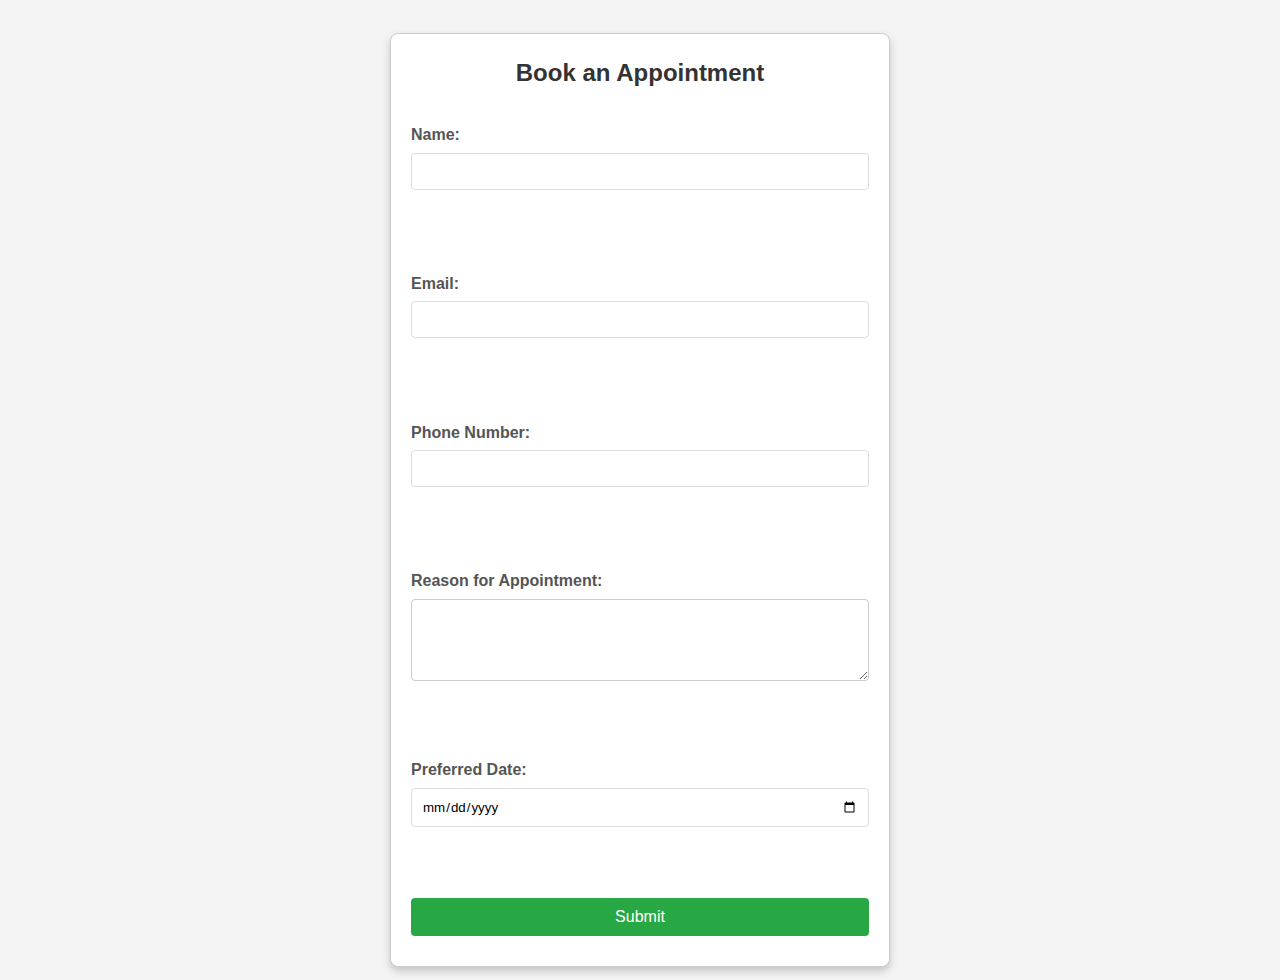
<file: appointment.html>
<!DOCTYPE html>
<html lang="en">
<head>
    <meta charset="UTF-8">
    <meta name="viewport" content="width=device-width, initial-scale=1.0">
    <title>Book Appointment</title>
    <link rel="stylesheet" href="style.css">
    <link rel="stylesheet" href="form.css">
</head>
<body>
    <!-- Form for Booking Appointment -->
    <div id="bookingForm">
        <h2>Book an Appointment</h2>
        <form action="#" method="POST">
            <form id="appointmentForm" action="#" method="POST">
                <label for="name">Name:</label>
                <input type="text" id="name" name="name" required>
                <span id="nameError" class="error-message"></span><br><br>
    
                <label for="email">Email:</label>
                <input type="email" id="email" name="email" required>
                <span id="emailError" class="error-message"></span><br><br>
    
                <label for="phone">Phone Number:</label>
                <input type="text" id="phone" name="phone" required>
                <span id="phoneError" class="error-message"></span><br><br>
    
                <label for="reason">Reason for Appointment:</label>
                <textarea id="reason" name="reason" rows="4" required></textarea>
                <span id="reasonError" class="error-message"></span><br><br>
    
                <label for="date">Preferred Date:</label>
                <input type="date" id="date" name="date" required>
                <span id="dateError" class="error-message"></span><br><br>
    
                <input type="submit" value="Submit">
        </form>
    </div>
    <script src="script.js"></script>
</body>
</html>
</file>
<file: style.css>
/* Global styles */
* {
    box-sizing: border-box;
    margin: 0;
    padding: 0;
    font-family: 'Segoe UI', Tahoma, Geneva, Verdana, sans-serif;
}

body {
    background-image: url('https://images.unsplash.com/photo-1579154206400-0a3a0e4a6c1c');
    background-size: cover;
    background-attachment: fixed;
    background-position: center;
    color: #333;
    line-height: 1.6;
}

.overlay {
    background-color: rgba(0, 0, 0, 0.5);
    position: absolute;
    top: 0;
    left: 0;
    width: 100%;
    height: 100%;
    z-index: -1;
}

/* Navbar styles */
.navbar {
    display: flex;
    align-items: center;
    background-color: #333;
    padding: 10px 20px;
    color: #fff;
}

.navbar .logo {
    height: 50px;
    margin-right: auto;
    font-family: "Stylish", serif;
    font-weight: 700;
    font-size: 24px;
}

.navbar a {
    color: #fff;
    margin: 0 15px;
    text-decoration: none;
    font-weight: bold;
    cursor: pointer;
}

.navbar a:hover {
    text-decoration: underline;
}

.dropdown {
    position: relative;
    display: inline-block;
}

.dropbtn {
    color: #fff;
    text-decoration: none;
    padding: 10px;
    display: inline-block;
}

.dropdown-content {
    display: none;
    position: absolute;
    background-color: #333;
    min-width: 260px;
    box-shadow: 0px 8px 16px rgba(0, 0, 0, 0.2);
    z-index: 1;
}

.dropdown-content a {
    color: #fff;
    padding: 12px 16px;
    text-decoration: none;
    display: block;
}

.dropdown-content a:hover {
    background-color: #575757;
}

.dropdown:hover .dropdown-content {
    display: block;
}

.dropdown:hover .dropbtn {
    background-color: #575757;
}

/* Hero section styles */
.hero {
    background-color: rgba(108, 117, 125, 0.8);
    color: #fff;
    padding: 60px 20px;
    text-align: center;
}

.hero h1 {
    margin-bottom: 20px;
    font-size: 3em;
    text-shadow: 2px 2px 4px #000;
}

.hero p {
    font-size: 1.2em;
}

/* Section styles */
.section {
    display: flex;
    justify-content: center;
    flex-wrap: wrap;
    padding: 20px;
}

.box {
    height: 200px;
    width: 240px;
    background-color: rgb(194, 190, 190);
    margin: 8px 0 0 12px;
    font-size: 1rem;
    text-align: center;
    border-radius: 8px;
    padding-left: 6px;
}

.box i {
    margin: 15px;
    color: greenyellow;
    font-size: 1.5rem;
}

.write p {
    margin: 5px;
    line-height: 1.4rem;
}

/* Services section styles */
.services {
    display: flex;
    justify-content: space-around;
    padding: 40px 20px;
    background-color: rgba(255, 255, 255, 0.9);
    margin: 20px;
    border-radius: 10px;
    box-shadow: 0 4px 20px rgba(0, 0, 0, 0.1);
}

.service {
    background-color: #f8f9fa;
    padding: 20px;
    border-radius: 8px;
    width: 30%;
    box-shadow: 0 2px 10px rgba(0, 0, 0, 0.1);
    text-align: center;
    transition: transform 0.3s;
}

.service:hover {
    transform: translateY(-10px);
}

.service h2 {
    margin-bottom: 15px;
    color: #007bff;
}

/* Quotes section styles */
.quotes-section {
    padding: 40px 20px;
    background-color: rgba(255, 255, 255, 0.9);
    margin: 20px auto;
    border-radius: 10px;
    box-shadow: 0 4px 20px rgba(0, 0, 0, 0.1);
    text-align: center;
}

.quote {
    font-size: 1.5em;
    color: #555;
    margin-bottom: 20px;
    font-style: italic;
}

.quote-author {
    font-size: 1em;
    color: #007bff;
}

/* Image section styles */
.image-section {
    padding: 40px 20px;
    display: flex;
    justify-content: space-around;
    align-items: center;
    background-color: rgba(255, 255, 255, 0.9);
    margin: 20px auto;
    border-radius: 10px;
    box-shadow: 0 4px 20px rgba(0, 0, 0, 0.1);
    text-align: center;
}

.image-container {
    width: 30%;
    padding: 10px;
}

.image-container img {
    width: 100%;
    border-radius: 8px;
    box-shadow: 0 4px 20px rgba(0, 0, 0, 0.1);
}

/* Booking form styles */
#bookingForm {
    margin-top: 20px;
    padding: 20px;
    border: 1px solid #ccc;
    background-color: #f9f9f9;
    width: 300px;
}

#bookingForm h2 {
    text-align: center;
    margin-bottom: 20px;
    color: #333;
}

form label {
    margin: 10px 0 5px;
    display: block;
    color: #555;
}

form input,
form select,
form textarea {
    width: 100%;
    padding: 10px;
    margin-bottom: 10px;
    border: 1px solid #ccc;
    border-radius: 4px;
}

form button {
    width: 100%;
    padding: 10px;
    background-color: #28a745;
    color: #fff;
    border: none;
    border-radius: 4px;
    cursor: pointer;
    font-size: 16px;
    transition: background-color 0.3s;
}

form button:hover {
    background-color: #218838;
}

/* Footer styles */
.footer {
    background-color: rgba(0, 123, 255, 0.8);
    color: #8e2a2a;
    text-align: center;
    padding: 10px 0;
    margin-top: 40px;
}

.footer p {
    margin: 5px 0;
}

.footer a {
    color: #fff;
    text-decoration: none;
    font-weight: bold;
}

.footer a:hover {
    text-decoration: underline;
}

.foot-img {
    background-image: url('healthcare-medical-science-elegant-background_1017-26358.avif');
    background-size: cover;
    opacity: 0.9;
}

#footh1 {
    text-align: center;
    font-weight: bolder;
    font-size: 1.5rem;
    padding-top: 15px;
}

.foot-main {
    display: flex;
    justify-content: space-evenly;
    gap: 35px;
    margin-top: 40px;
    flex-wrap: wrap;
    padding-bottom: 20px;
}
.map img {
    height: 300px;
    width: 445px;
    object-fit: fill;
}

.input-form input {
    height: 40px;
    width: 235px;
    background-color: #1f1d1d;
    color: white;
    font-size: 1.2rem;
}

.input-form .email {
    margin-left: 25px;
}

.text-form textarea {
    margin-top: 35px;
    background-color: #1f1d1d;
    color: white;
    width: 500px;

}

.form button {
    background-color: #2d0c0c;
    color: white;
    height: 45px;
    width: 180px;
    border-radius: 16px;
    border: none;
    margin-top: 23px;
}

.last-footer {
    position: absolute;
    background-color: black;
    width: 100%;
    height: 75px;
    display: flex;
    justify-content: space-around;
    align-items: center;
}

.copyright p {
    color: white;
}

.icon-text {
    display: flex;
}

.icon1 {
    background-color: greenyellow;
    height: 30px;
    width: 30px;
    border-radius: 50%;
    display: flex;
    align-items: center;
    justify-content: center;
    color: black;
    margin-left: 5px;

}

.home {
    display: flex;
}

.hr {
    width: 55px;
    position: absolute;
    left: 48%;
    border: 1px solid black;
}
</file>
<file: form.css>
/* styles.css */
body {
    font-family: Arial, sans-serif;
    background-color: #f4f4f4;
    display: flex;
    justify-content: center;
    align-items: center;
    height: 100vh;
    margin: 40px;
}

#bookingForm {
    background-color: #fff;
    padding: 20px;
    border-radius: 8px;
    box-shadow: 0 4px 8px rgba(0, 0, 0, 0.2);
    width: 100%;
    max-width: 500px; /* Adjust the width as needed */
}

h2 {
    text-align: center;
    color: #333;
    margin-bottom: 20px;
}

form {
    display: flex;
    flex-direction: column;
}

.form-container {
    max-width: 350px; /* Set a maximum width for the form */
    margin: 20px auto 0; /* Center horizontally and add top margin of 20px */
    padding: 15px;
    border: 1px solid #ccc;
    border-radius: 8px;
    background-color: #f9f9f9;
    box-shadow: 0 2px 4px rgba(0, 0, 0, 0.1);
}

.form-group {
    margin-bottom: 10px;
}

.error-message {
    color: red;
    font-size: 0.9em;
    display: block;
    margin-top: 5px;
}

label {
    margin-bottom: 8px;
    font-weight: bold;
}

input[type="text"],
input[type="email"],
input[type="date"],
textarea {
    width: 100%;
    padding: 10px;
    margin-bottom: 15px;
    border: 1px solid #ddd;
    border-radius: 4px;
    box-sizing: border-box; /* Ensures padding doesn't affect width */
}

textarea {
    resize: vertical; /* Allows vertical resizing */
}

input[type="submit"] {
    background-color: #28a745;
    color: #fff;
    border: none;
    padding: 10px;
    border-radius: 4px;
    cursor: pointer;
    font-size: 16px;
    transition: background-color 0.3s;
}

input[type="submit"]:hover {
    background-color: #218838;
}
</file>
